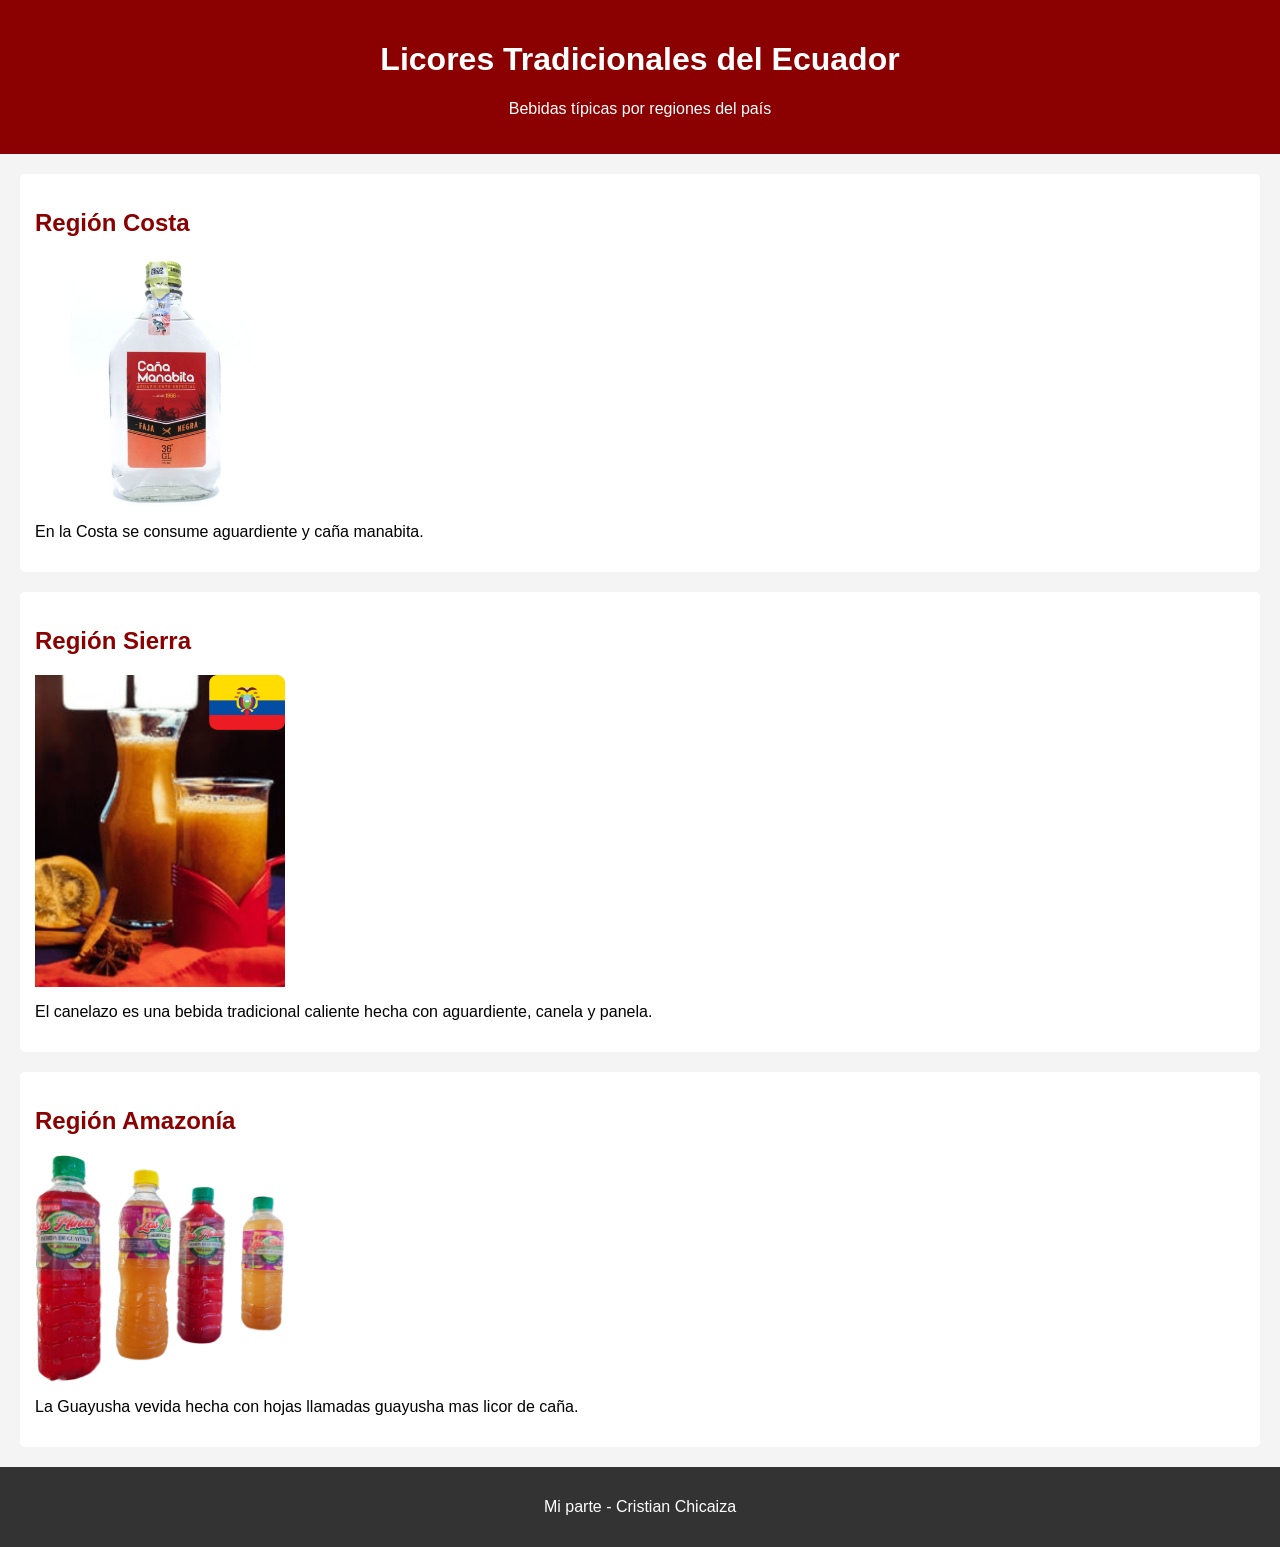
<file: ecuador.html>
<!DOCTYPE html>
<html lang="es">
<head>
    <meta charset="UTF-8">
    <title>Licores del Ecuador</title>
    <link rel="stylesheet" href="estilos.css">
    
</head>
<body>

    <header>
        <h1>Licores Tradicionales del Ecuador</h1>
        <p>Bebidas típicas por regiones del país</p>
    </header>

    <section>
        <h2>Región Costa</h2>
        <img src="images/Caña-Manaboita.jpg" alt="Bebida Costa">
        <p>En la Costa se consume aguardiente y caña manabita.</p>
    </section>

    <section>
        <h2>Región Sierra</h2>
        <img src="images/canelazo-sierra.png" alt="Canelazo">
        <p>El canelazo es una bebida tradicional caliente hecha con aguardiente, canela y panela.</p>
    </section>

    <section>
        <h2>Región Amazonía</h2>
        <img src="images/Guayusha.png" alt="Chuchuguazo">
        <p>La Guayusha vevida hecha con hojas llamadas guayusha mas licor de caña.</p>
    </section>

    <footer>
        <p> Mi parte - Cristian Chicaiza</p>
    </footer>

</body>
</html>
</file>
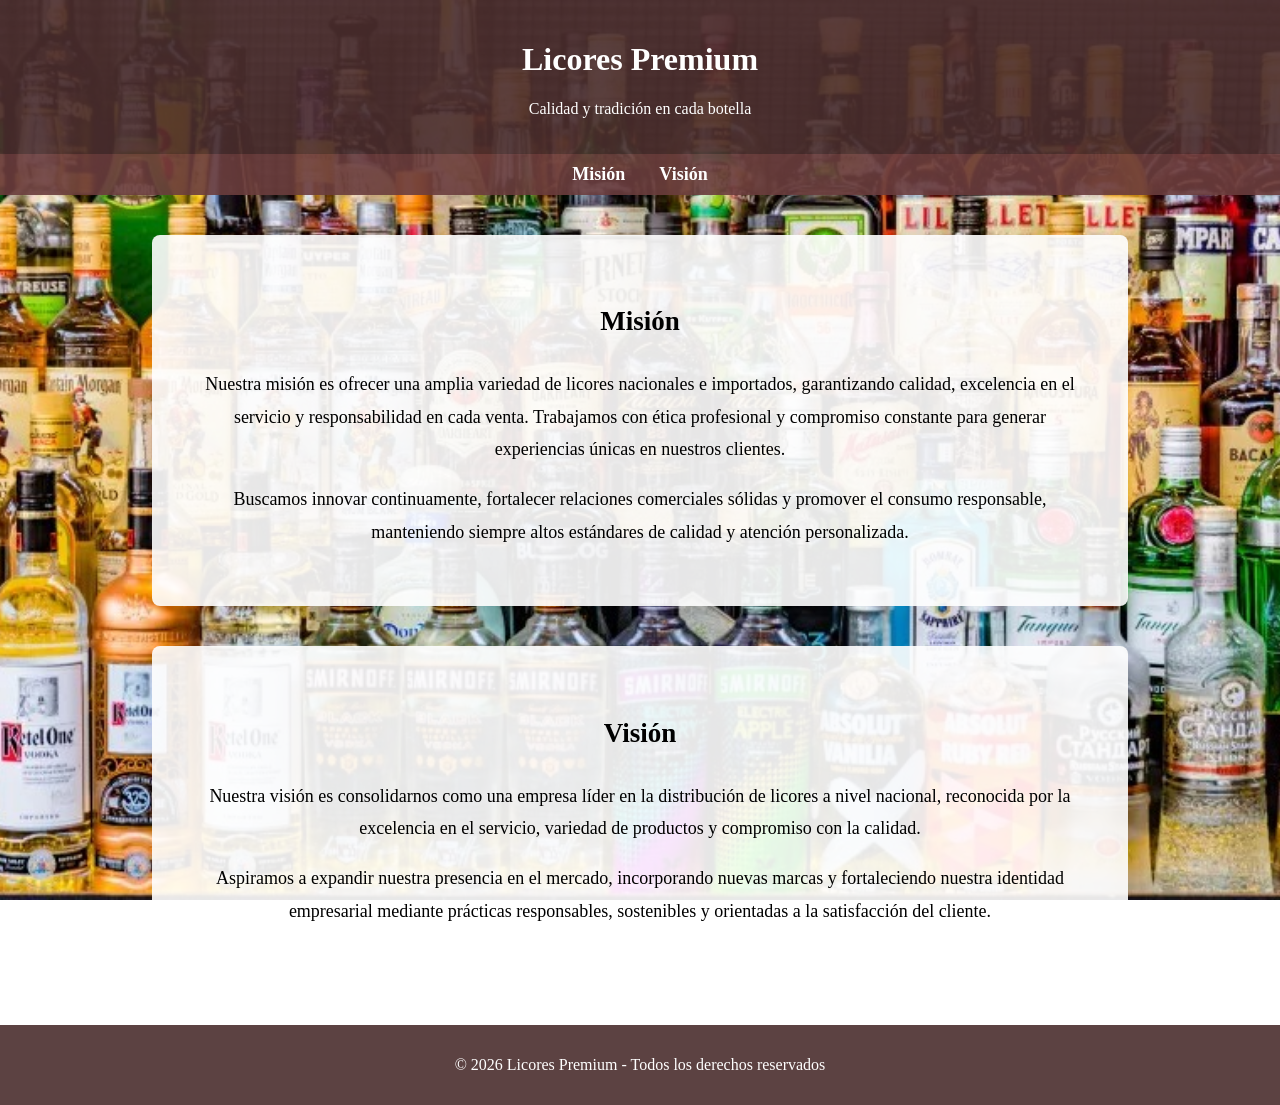
<file: mision y vision.html>
<!DOCTYPE html>
<html lang="es">
<head>
<meta charset="UTF-8">
<title>Licores Premium</title>

<style>
body{
    font-family: Georgia, serif;
    margin:0;
    background-image: url("images/fondo.jpeg");
    background-size: cover;
    background-position: center;
    background-attachment: fixed;
}

header{
    background-color: rgba(75, 46, 46, 0.9);
    color:white;
    padding:20px;
    text-align:center;
}

nav{
    background-color: rgba(107, 62, 62, 0.9);
    padding:10px;
    text-align:center;
}

nav a{
    color:white;
    text-decoration:none;
    margin:15px;
    font-weight:bold;
    font-size:18px;
    cursor:pointer;
}

nav a:hover{
    text-decoration:underline;
}

section{
    padding:40px;
    margin:40px auto;
    width:70%;
    background: rgba(255,255,255,0.9);
    border-radius:8px;
    line-height:1.8;
    font-size:18px;
    text-align:center;
}

footer{
    background-color: rgba(75, 46, 46, 0.9);
    color:white;
    padding:15px;
    text-align:center;
    margin-top:20px;
}
</style>
</head>

<body>

<header>
<h1>Licores Premium</h1>
<p>Calidad y tradición en cada botella</p>
</header>

<nav>
<a href="#mision">Misión</a>
<a href="#vision">Visión</a>
</nav>

<section id="mision">
<h2>Misión</h2>
<p>
    Nuestra misión es ofrecer una amplia variedad de licores nacionales e importados,
    garantizando calidad, excelencia en el servicio y responsabilidad en cada venta.
    Trabajamos con ética profesional y compromiso constante para generar experiencias
    únicas en nuestros clientes.
</p>
<p>
    Buscamos innovar continuamente, fortalecer relaciones comerciales sólidas
    y promover el consumo responsable, manteniendo siempre altos estándares
    de calidad y atención personalizada.
</p>
</section>

<section id="vision">
<h2>Visión</h2>
<p>
    Nuestra visión es consolidarnos como una empresa líder en la distribución
    de licores a nivel nacional, reconocida por la excelencia en el servicio,
    variedad de productos y compromiso con la calidad.
</p>
<p>
    Aspiramos a expandir nuestra presencia en el mercado, incorporando nuevas
    marcas y fortaleciendo nuestra identidad empresarial mediante prácticas
    responsables, sostenibles y orientadas a la satisfacción del cliente.
</p>
</section>

<footer>
<p>&copy; 2026 Licores Premium - Todos los derechos reservados</p>
</footer>

</body>
</html>
</file>
<file: estilos.css>
body {
    font-family: Arial, sans-serif;
    margin: 0;
    background-color: #f4f4f4;
}

header {
    background-color: darkred;
    color: white;
    text-align: center;
    padding: 20px;
}

section {
    background-color: white;
    margin: 20px;
    padding: 15px;
    border-radius: 5px;
}

h2 {
    color: darkred;
}

img {
    width: 250px;
    display: block;
    margin-bottom: 10px;
}

footer {
    text-align: center;
    padding: 15px;
    background-color: #333;
    color: white;
}
</file>
